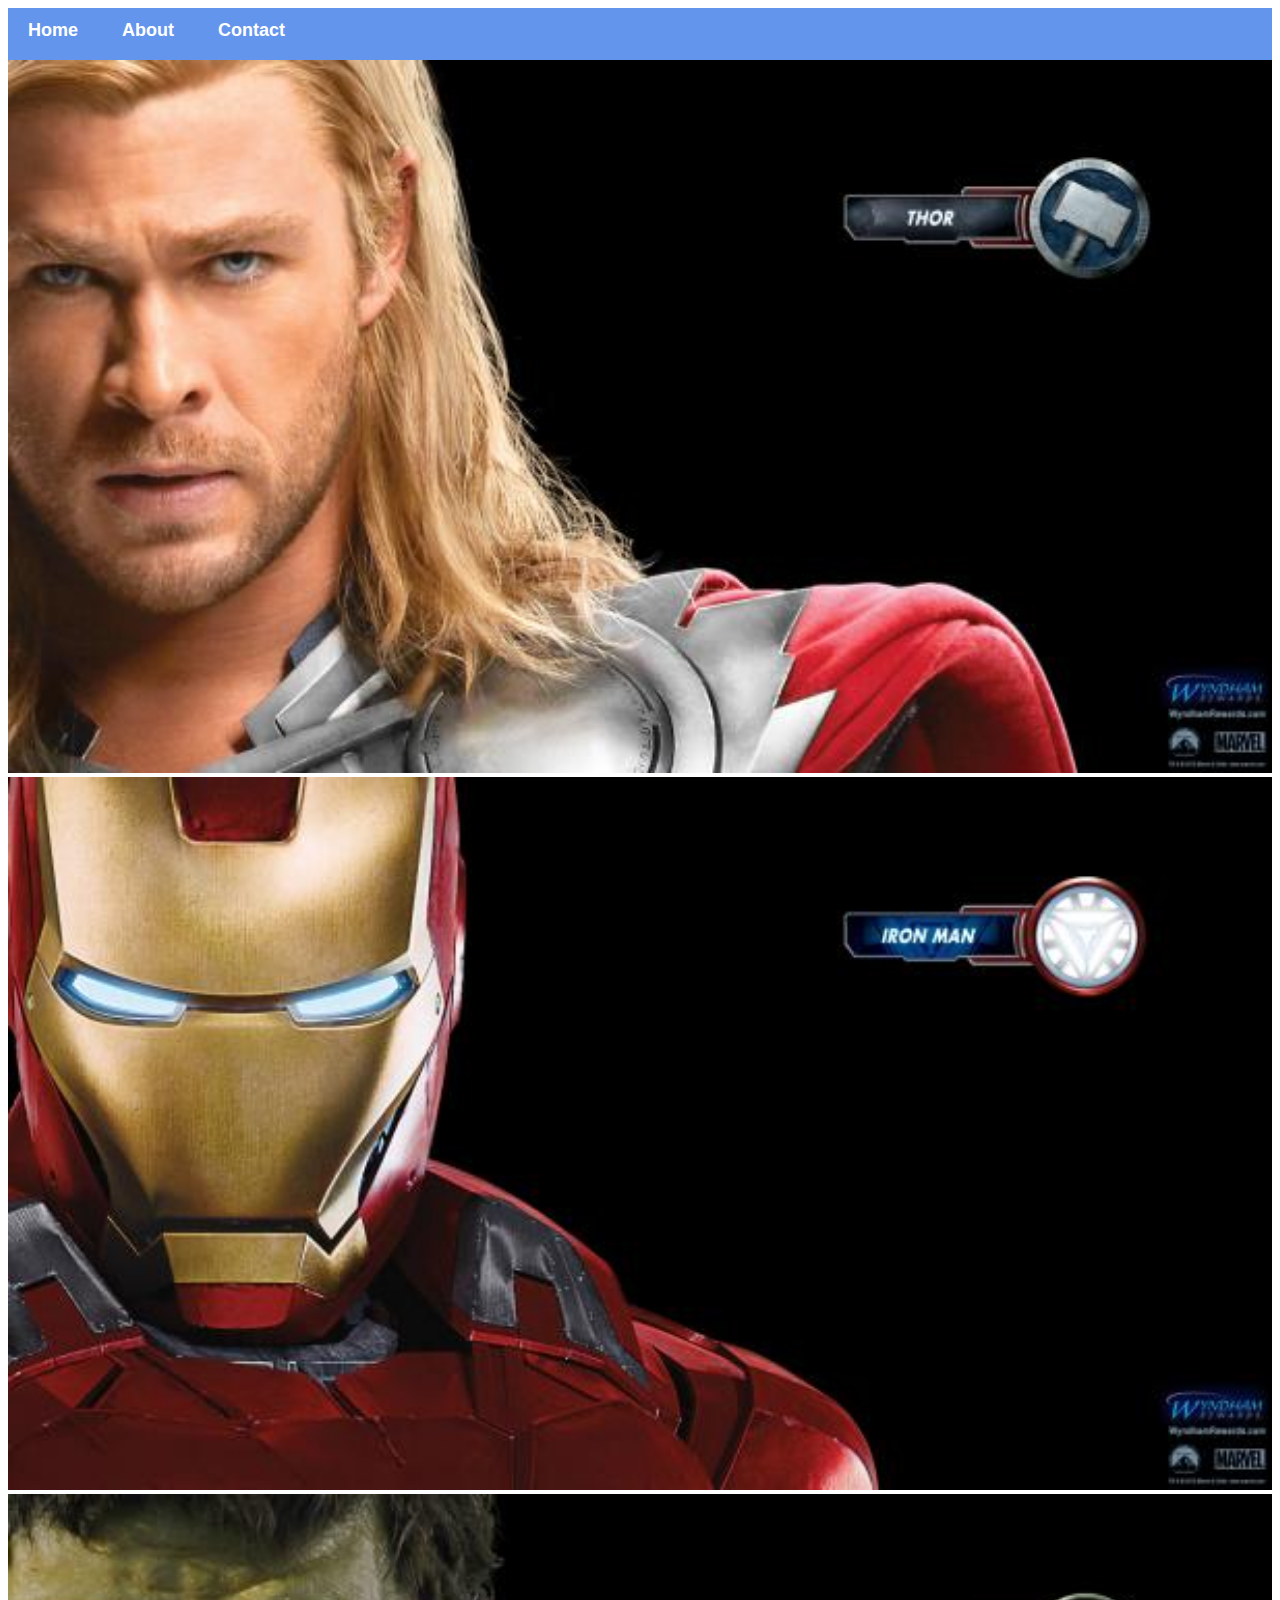
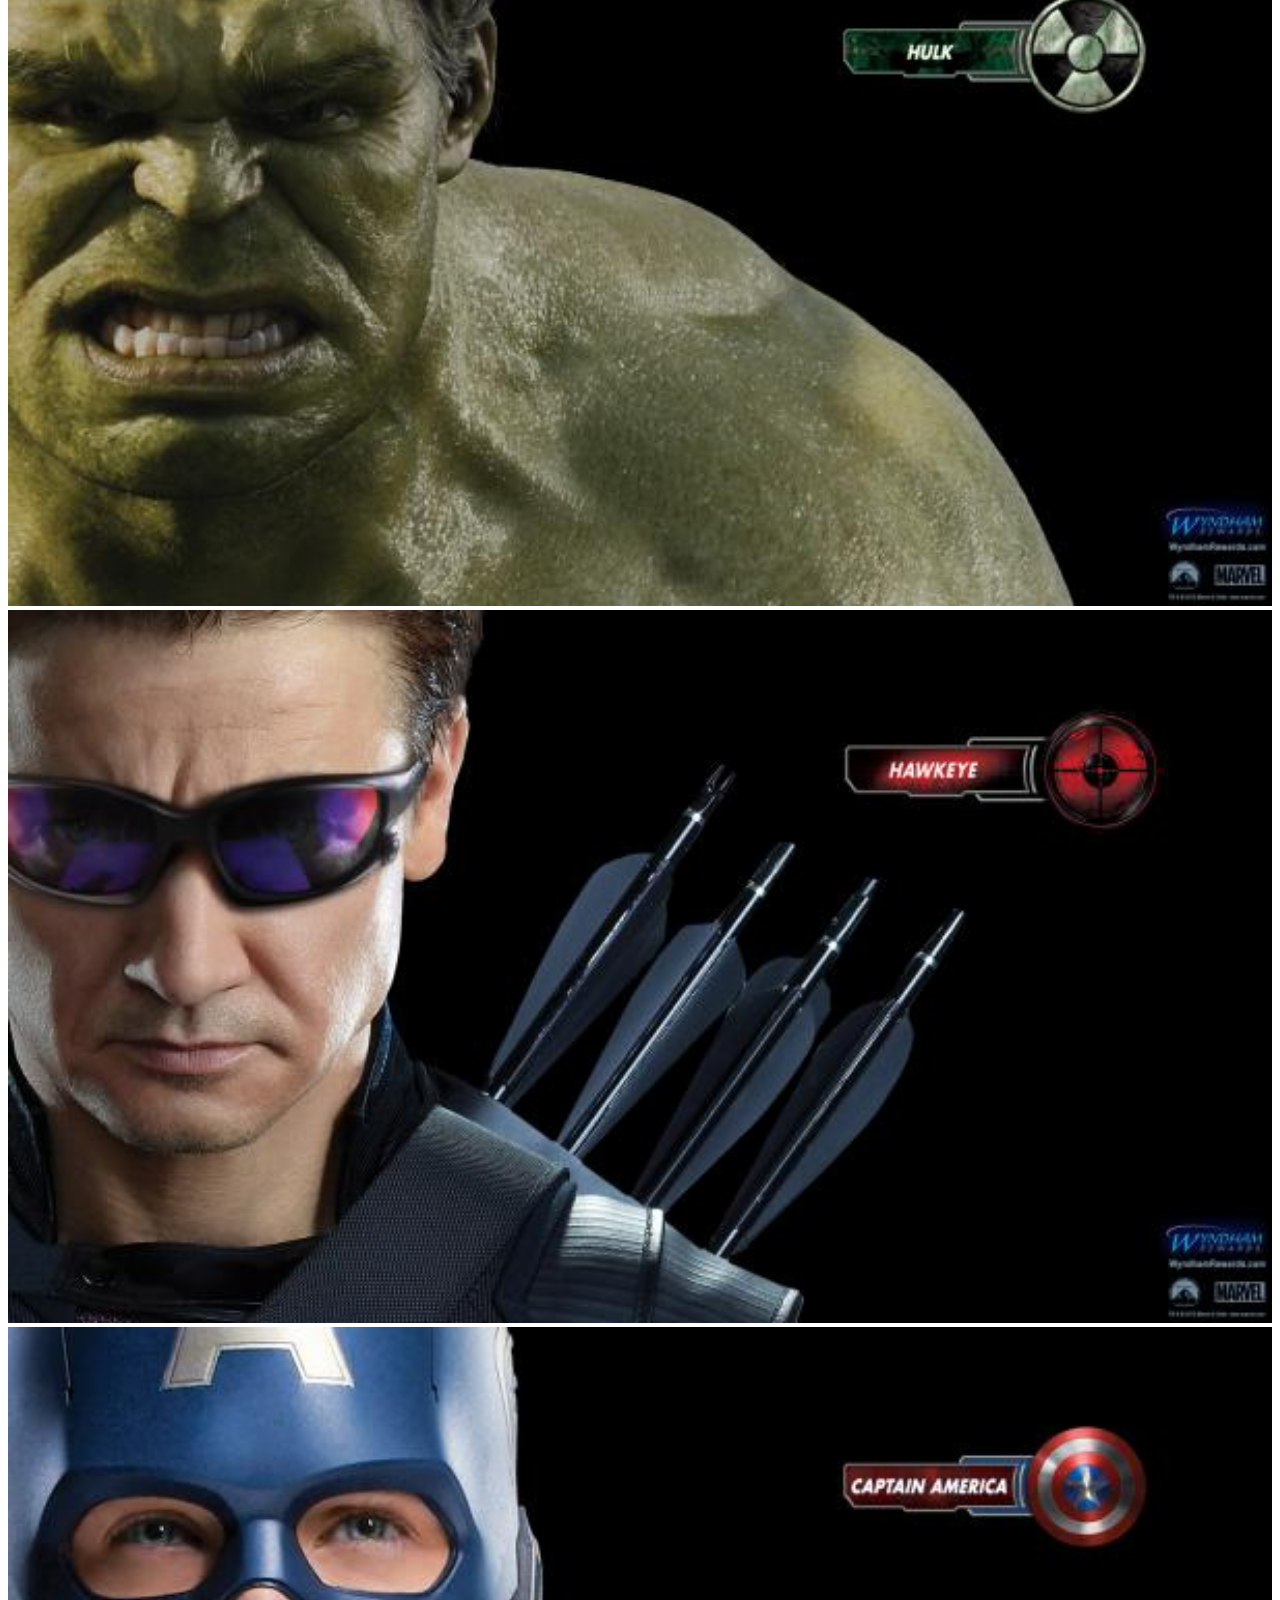
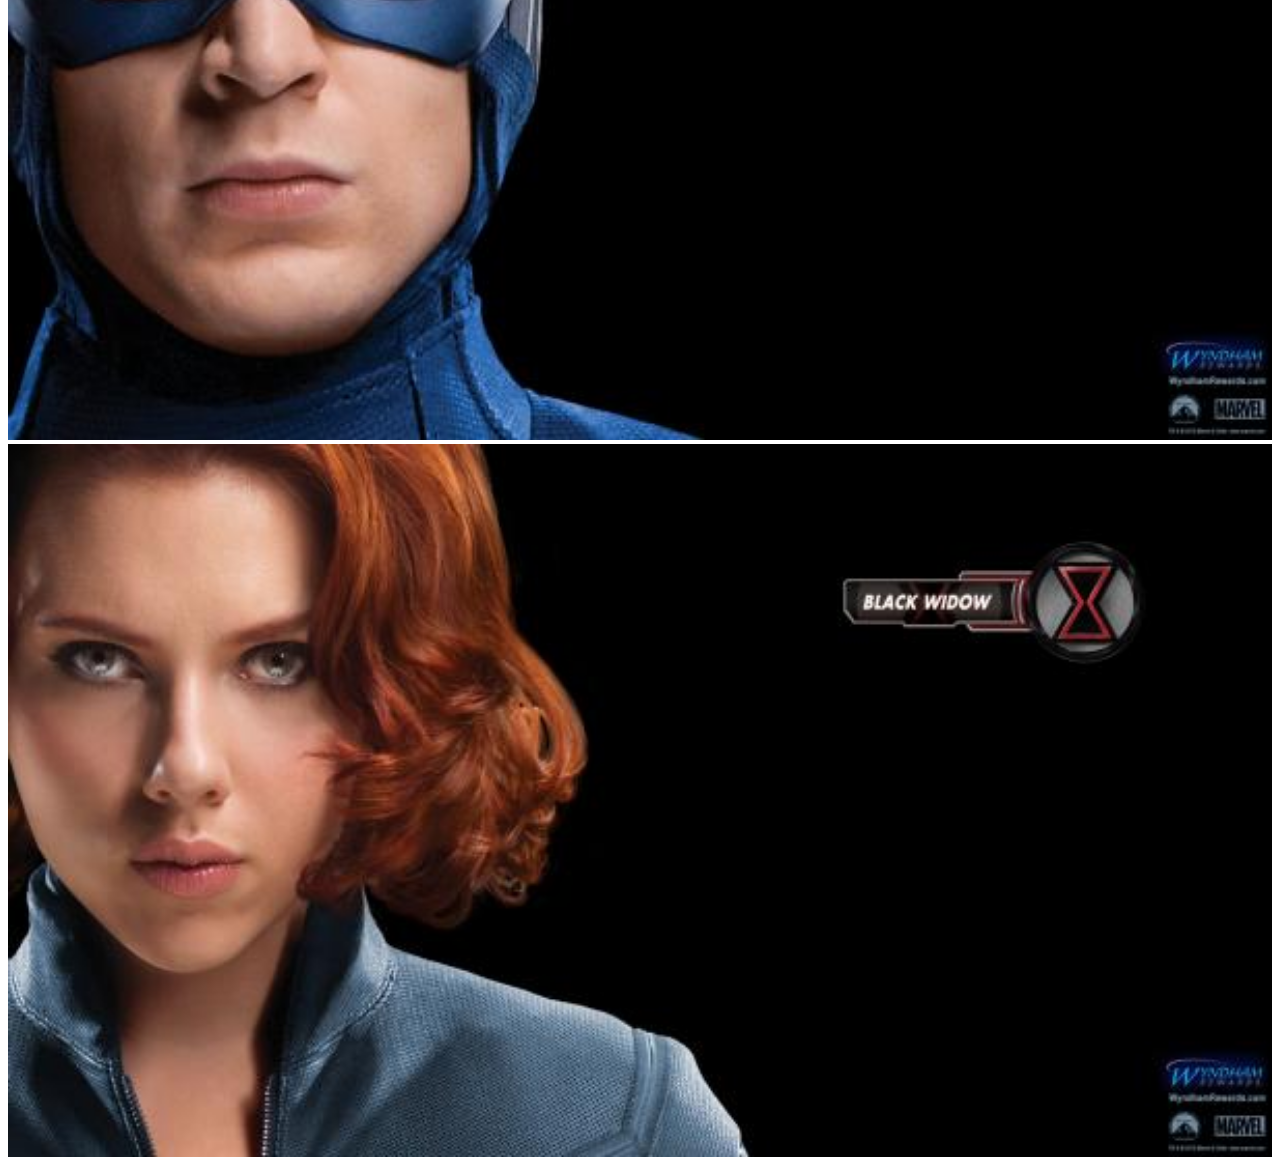
<file: index.html>
<!DOCTYPE html>
<html>
    <head>
        <link rel="stylesheet" href="style.css">
        <body>
            <div id="menu">
                <a href="index.html">Home</a>
                <a href="about.html">About</a>
                <a href="contact.html">Contact</a>
            </div>
            <div class="gallery">
                <a href="avenger-1.html"><img src="images/avengers_01.jpg"/></a>
                <a href="avenger-2.html"><img src="images/avengers_02.jpg"/></a>
                <a href="avenger-3.html"><img src="images/avengers_03.jpg"/></a>
                <a href="avenger-4.html"><img src="images/avengers_04.jpg"/></a>
                <a href="avenger-5.html"><img src="images/avengers_05.jpg"/></a>
                <a href="avenger-6.html"><img src="images/avengers_06.jpg"/></a>

            </div>
        </body>
    </head>
</html>
</file>
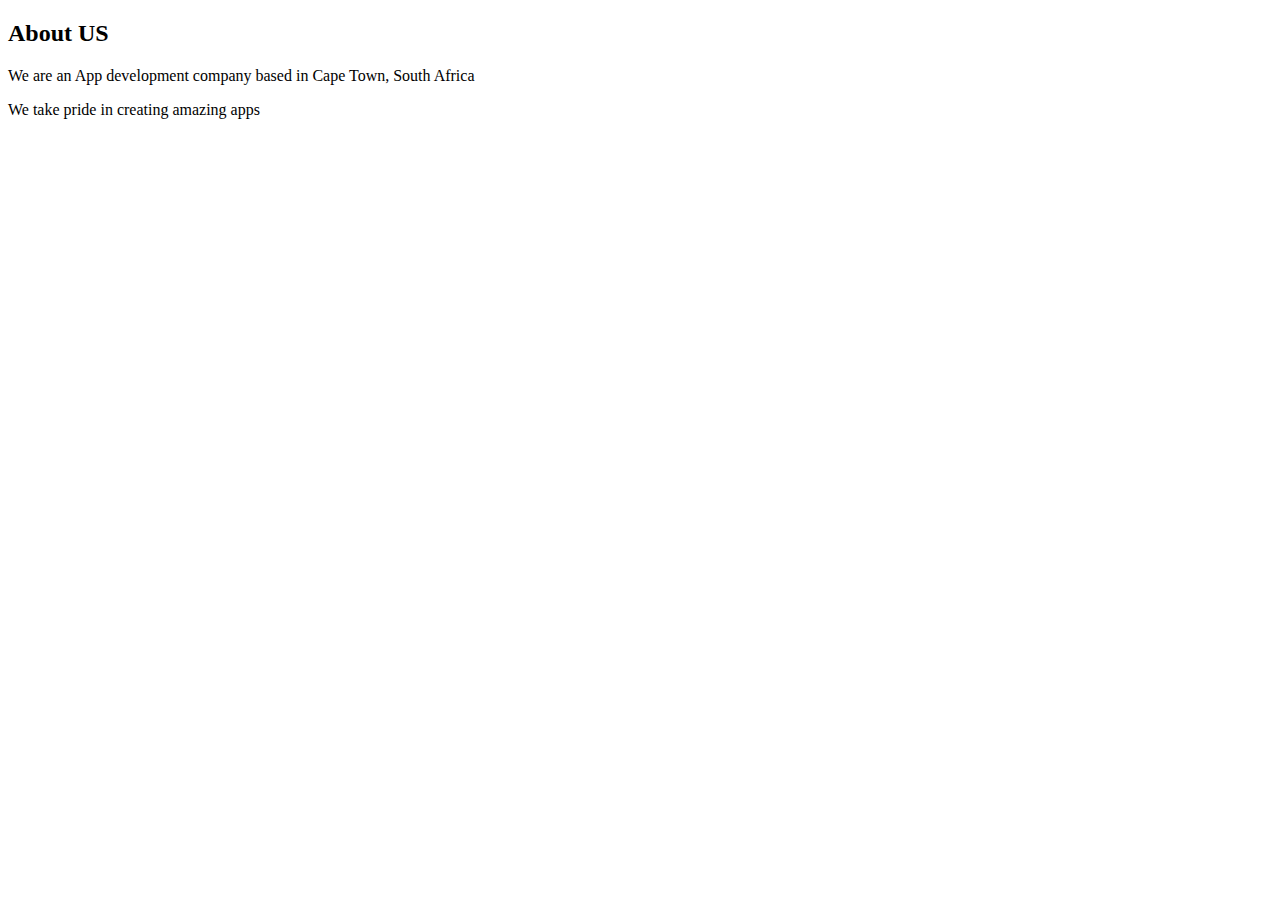
<file: about.html>
<!DOCTYPE html>
<html>
    <head>
        <link rel="stylesheet" href="style.css">
        <body>
            <h2>About US</h2>                      
            <p>We are an App development company based in Cape Town, South Africa</p>
            <p>We take pride in creating amazing apps</p>
        </body>
    </head>
</html>
</file>
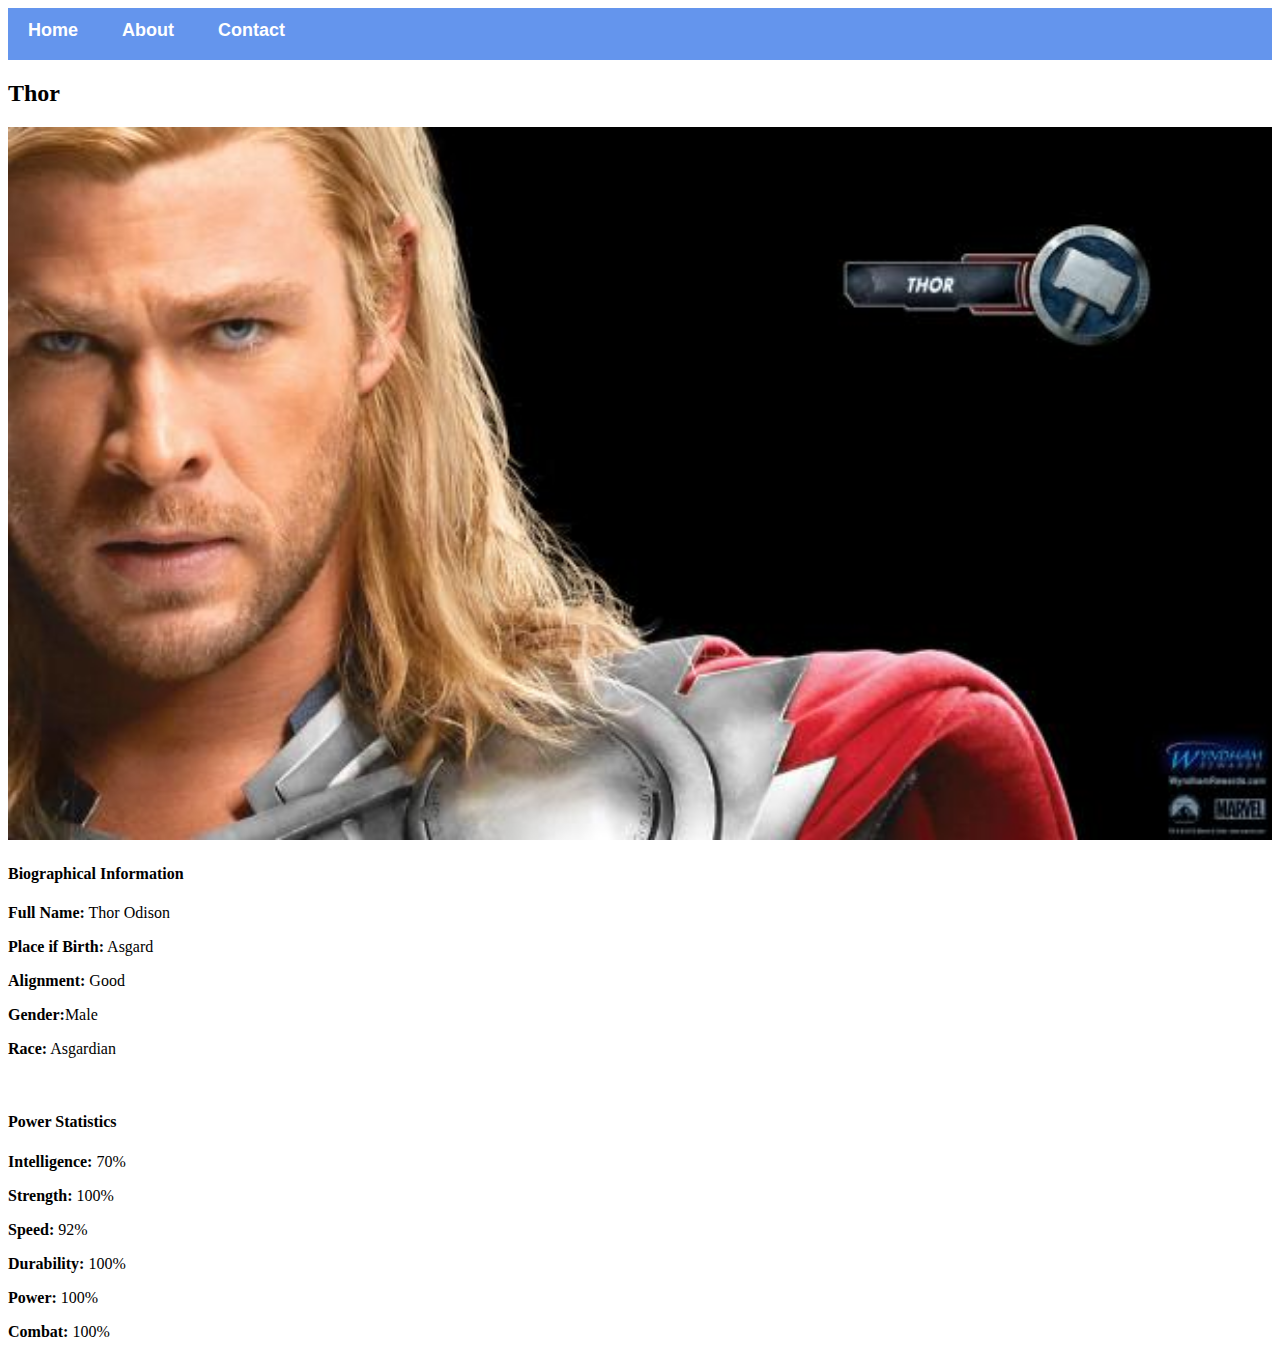
<file: avenger-1.html>
<!DOCTYPE html>
<html>
    <head>
        <link rel="stylesheet" href="style.css">
        <body>
            <div id="menu">
                <a href="index.html">Home</a>
                <a href="about.html">About</a>
                <a href="contact.html">Contact</a>
            </div>
            <h2>Thor</h2>
            <div class="gallery">
                <img src="images/avengers_01.jpg"/>             
            </div>
            <h4>Biographical Information</h4>
            <p><b>Full Name:</b> Thor Odison</p>
            <p><b>Place if Birth:</b> Asgard</p>
            <p><b>Alignment:</b> Good</p>
            <p><b>Gender:</b>Male</p>
            <p><b>Race:</b> Asgardian</p>
            <br/>
            <h4>Power Statistics</h4>
            <p><b>Intelligence:</b> 70%</p>
            <p><b>Strength:</b> 100%</p>
            <p><b>Speed:</b> 92%</p>
            <p><b>Durability:</b> 100%</p>
            <p><b>Power:</b> 100%</p>
            <p><b>Combat:</b> 100%</p>
        </body>
    </head>
</html>
</file>
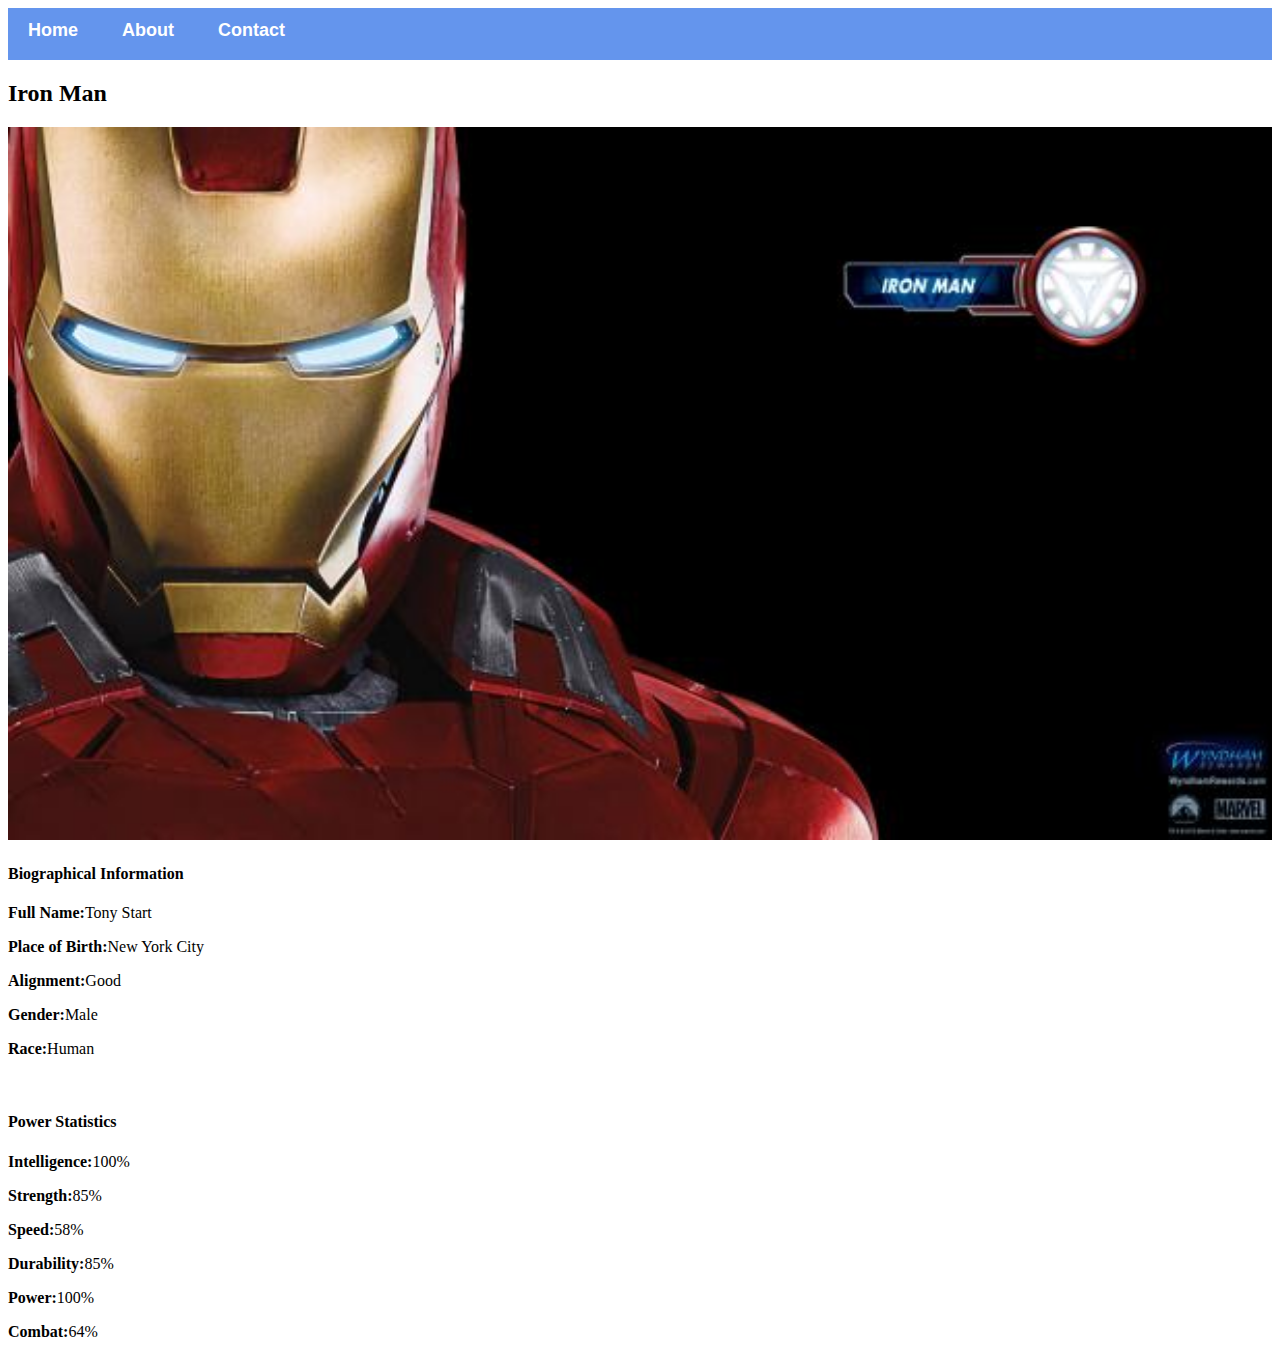
<file: avenger-2.html>
<!DOCTYPE html>
<html>
    <head>
        <link rel="stylesheet" href="style.css">
        <body>
            <div id="menu">
                <a href="index.html">Home</a>
                <a href="about.html">About</a>
                <a href="contact.html">Contact</a>
            </div>
            <h2>Iron Man</h2>
            <div class="gallery">
                <img src="images/avengers_02.jpg"/>
            </div>
            <h4>Biographical Information</h4>
            <p><b>Full Name:</b>Tony Start</p>
            <p><b>Place of Birth:</b>New York City</p>
            <p><b>Alignment:</b>Good</p>
            <p><b>Gender:</b>Male</p>
            <p><b>Race:</b>Human</p>
            <br/>
            <h4>Power Statistics</h4>
            <p><b>Intelligence:</b>100%</p>
            <p><b>Strength:</b>85%</p>
            <p><b>Speed:</b>58%</p>
            <p><b>Durability:</b>85%</p>
            <p><b>Power:</b>100%</p>
            <p><b>Combat:</b>64%</p>
        </body>
    </head>
</html>
</file>
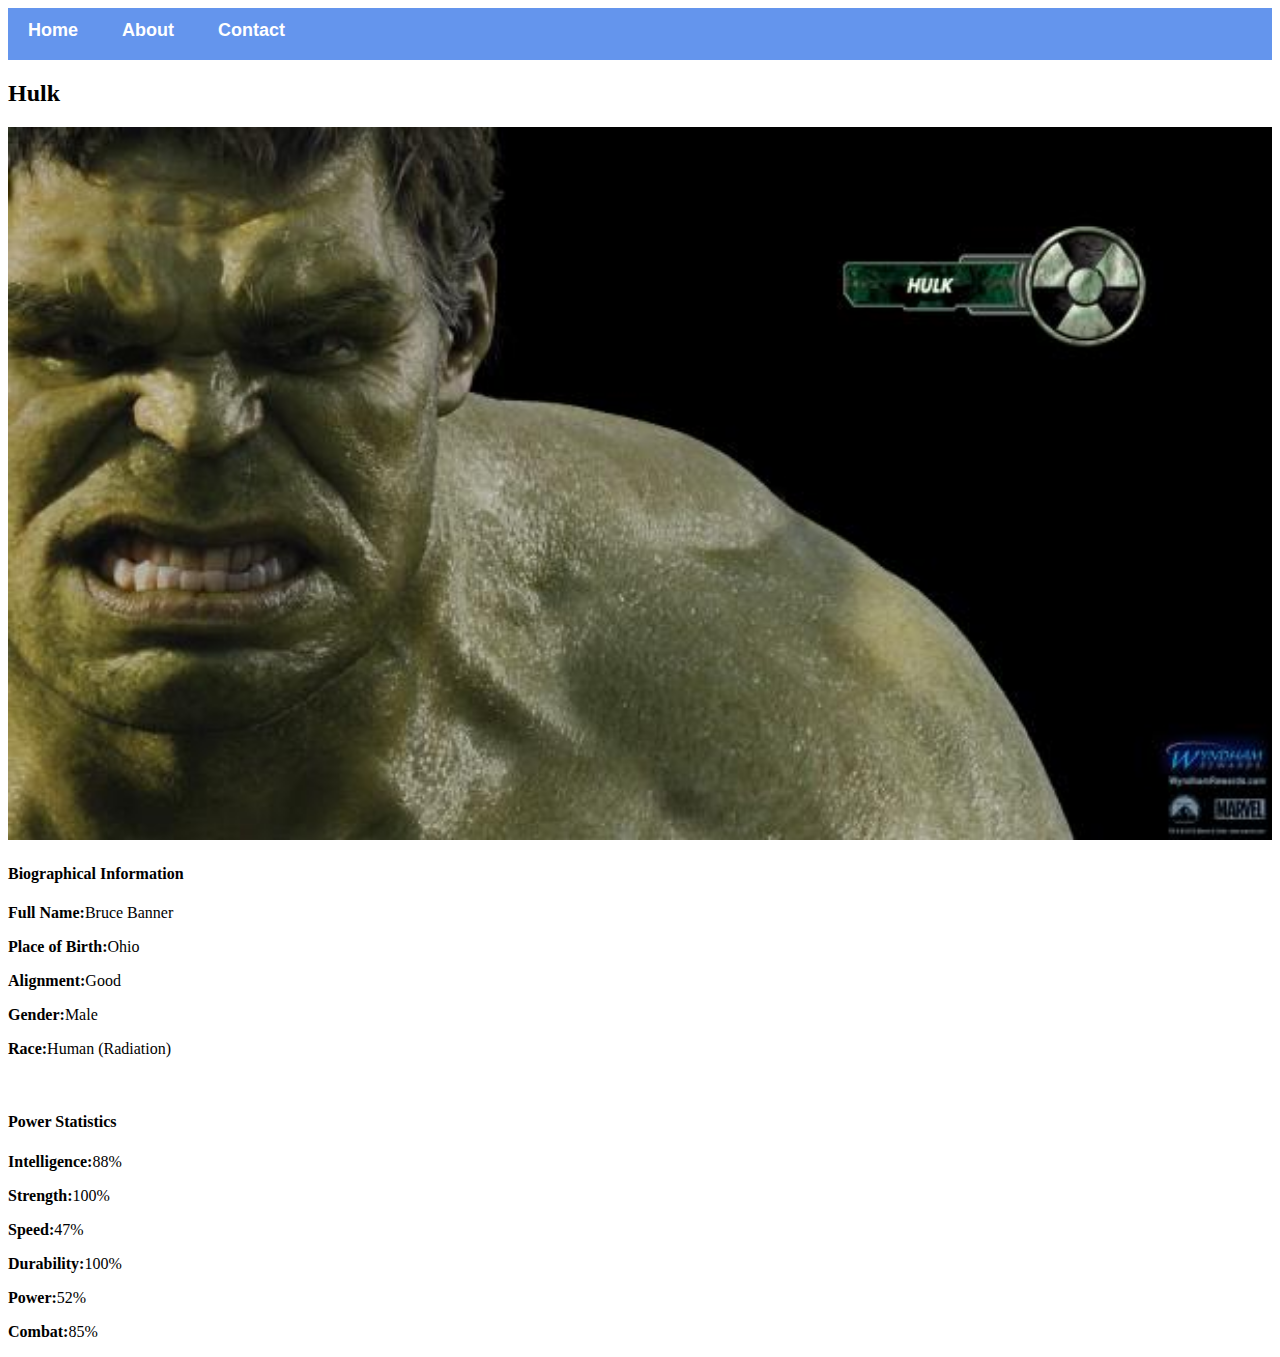
<file: avenger-3.html>
<!DOCTYPE html>
<html>
    <head>
        <link rel="stylesheet" href="style.css">
        <body>
            <div id="menu">
                <a href="index.html">Home</a>
                <a href="about.html">About</a>
                <a href="contact.html">Contact</a>
            </div>
            <h2>Hulk</h2>
            <div class="gallery">
                <img src="images/avengers_03.jpg"/>
            </div>
            <h4>Biographical Information</h4>
            <p><b>Full Name:</b>Bruce Banner</p>
            <p><b>Place of Birth:</b>Ohio</p>
            <p><b>Alignment:</b>Good</p>
            <p><b>Gender:</b>Male</p>
            <p><b>Race:</b>Human (Radiation)</p>
            <br/>
            <h4>Power Statistics</h4>
            <p><b>Intelligence:</b>88%</p>
            <p><b>Strength:</b>100%</p>
            <p><b>Speed:</b>47%</p>
            <p><b>Durability:</b>100%</p>
            <p><b>Power:</b>52%</p>
            <p><b>Combat:</b>85%</p>
        </body>
    </head>
</html>
</file>
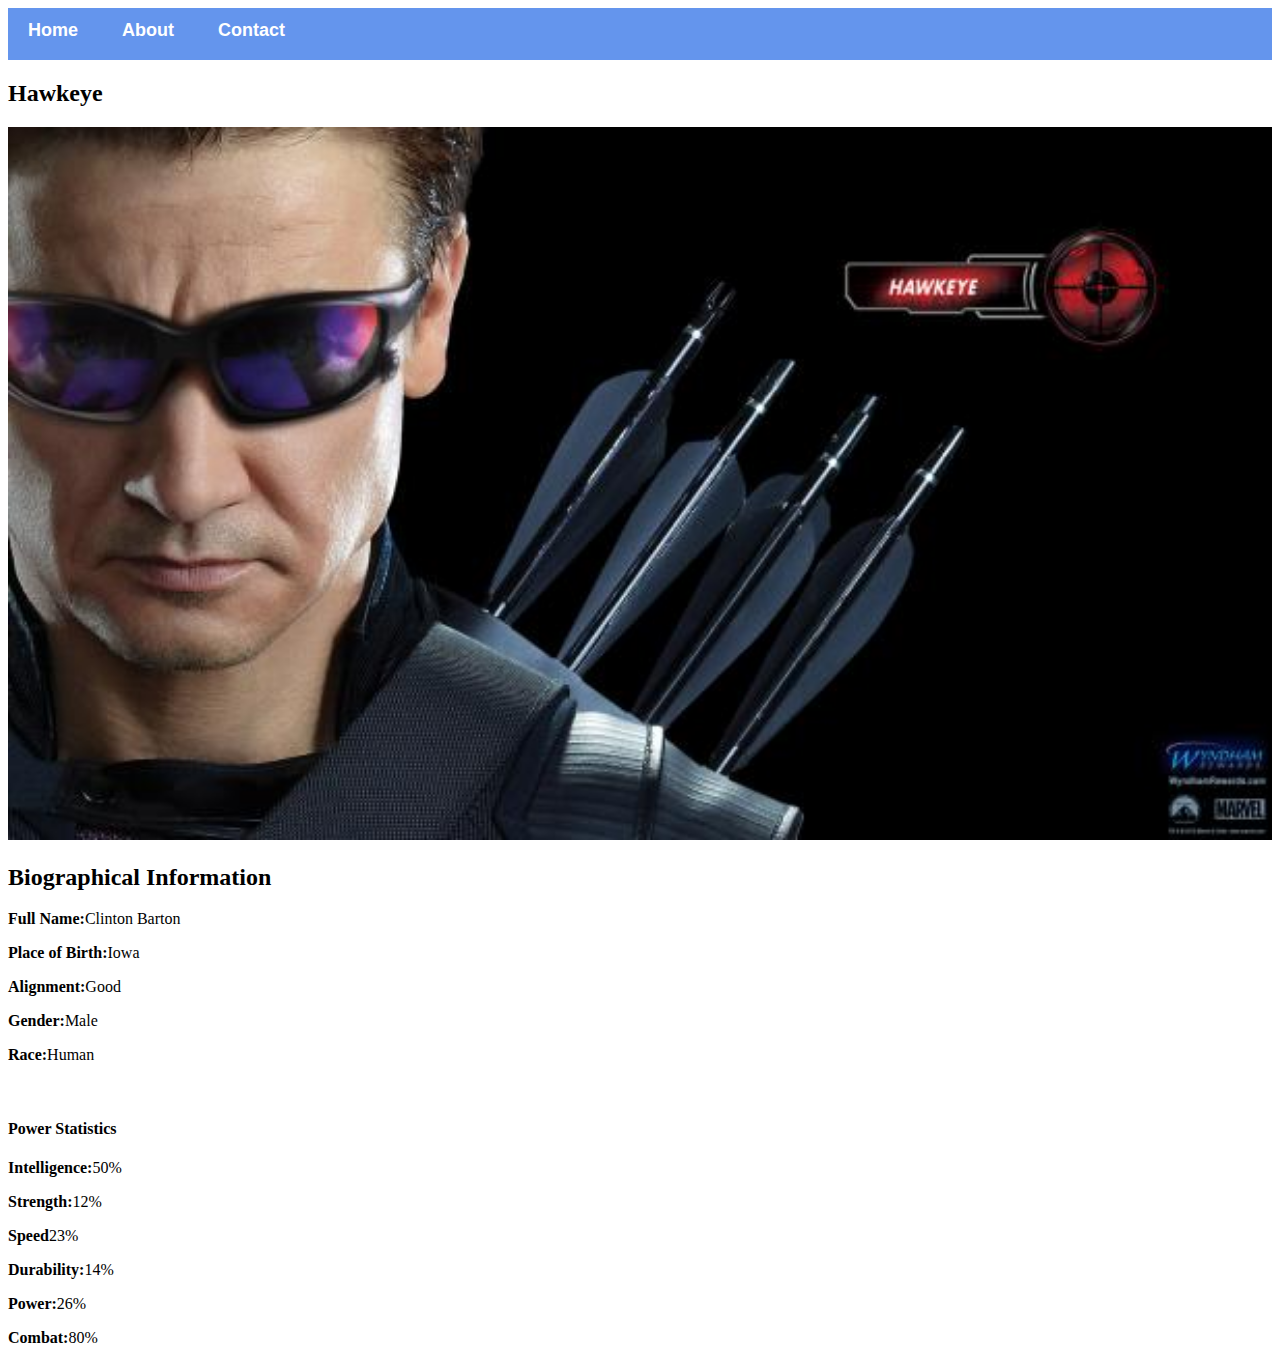
<file: avenger-4.html>
<!DOCTYPE html>
<html>
    <head>
        <link rel="stylesheet" href="style.css">
        <body>
            <div id="menu">
                <a href="index.html">Home</a>
                <a href="about.html">About</a>
                <a href="contact.html">Contact</a>
            </div>
            <h2>Hawkeye</h2>
            <div class="gallery">
                <img src="images/avengers_04.jpg"/>
            </div>
            <h2>Biographical Information</h2>
            <p><b>Full Name:</b>Clinton Barton</p>
            <p><b>Place of Birth:</b>Iowa</p>
            <p><b>Alignment:</b>Good</p>
            <p><b>Gender:</b>Male</p>
            <p><b>Race:</b>Human</p>
            <br/>
            <h4>Power Statistics</h4>
            <p><b>Intelligence:</b>50%</p>
            <p><b>Strength:</b>12%</p>
            <p><b>Speed</b>23%</p>
            <p><b>Durability:</b>14%</p>
            <p><b>Power:</b>26%</p>
            <p><b>Combat:</b>80%</p>
        </body>
    </head>
</html>
</file>
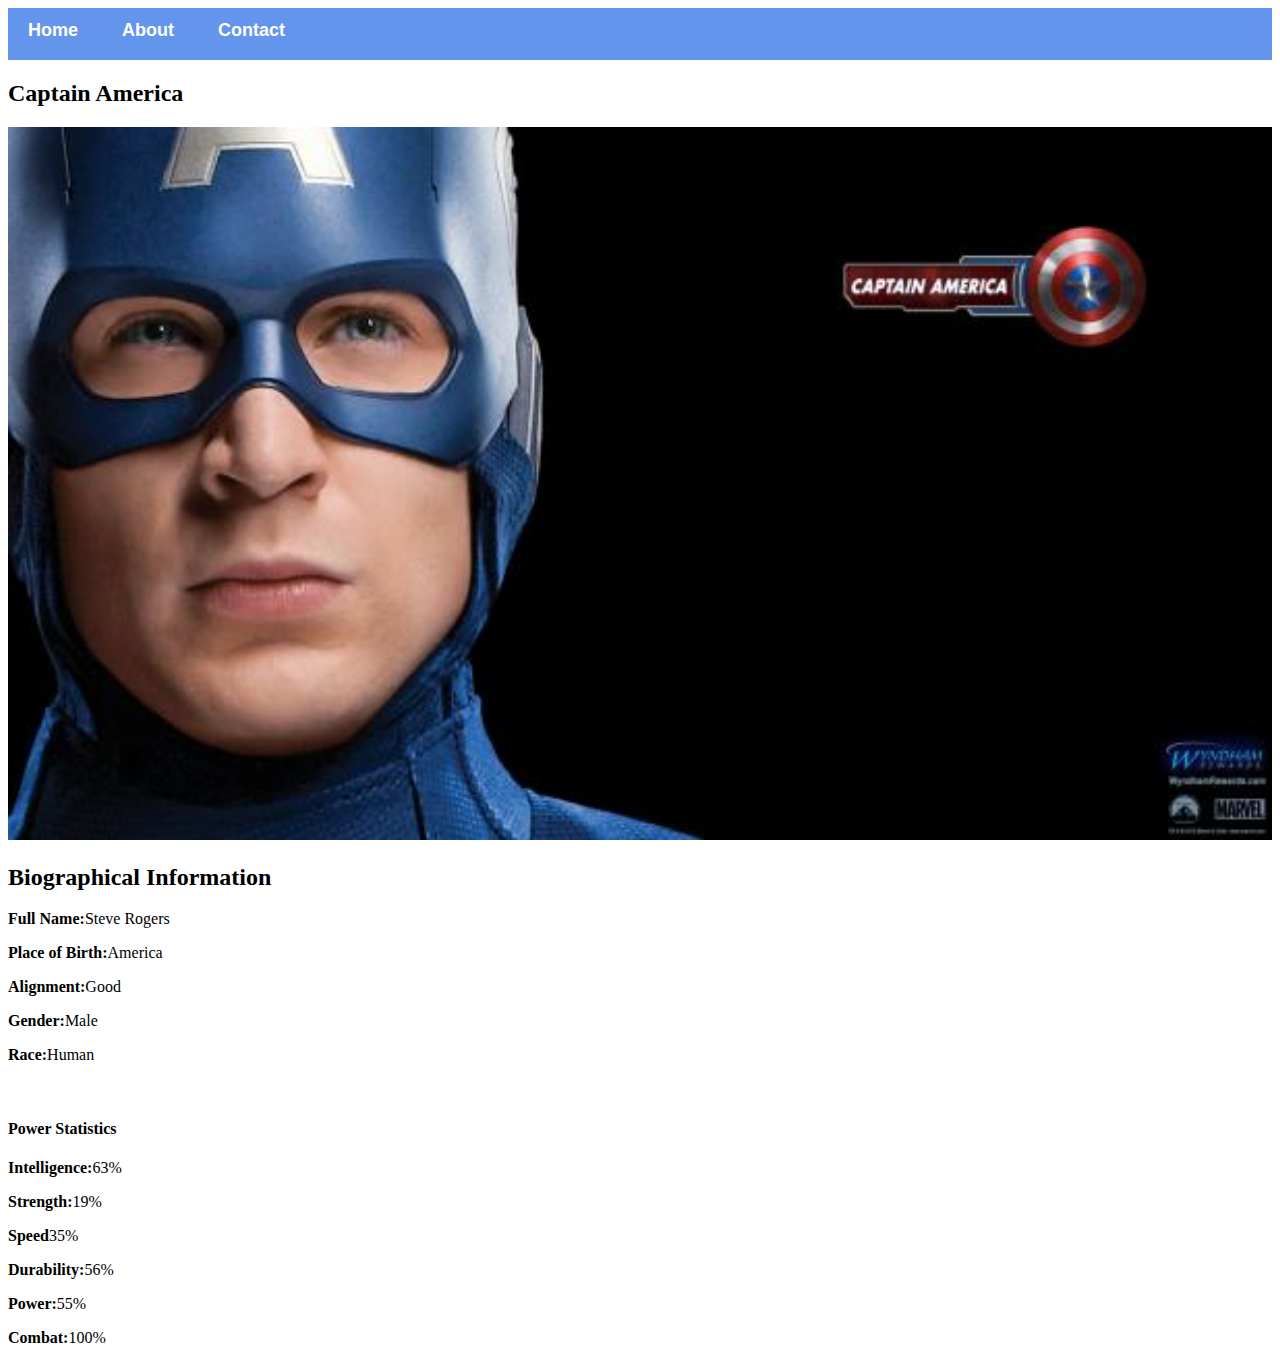
<file: avenger-5.html>
<!DOCTYPE html>
<html>
    <head>
        <link rel="stylesheet" href="style.css">
        <body>
            <div id="menu">
                <a href="index.html">Home</a>
                <a href="about.html">About</a>
                <a href="contact.html">Contact</a>
            </div>
            <h2>Captain America</h2>
            <div class="gallery">
                <img src="images/avengers_05.jpg"/>
            </div>
            <h2>Biographical Information</h2>
            <p><b>Full Name:</b>Steve Rogers</p>
            <p><b>Place of Birth:</b>America</p>
            <p><b>Alignment:</b>Good</p>
            <p><b>Gender:</b>Male</p>
            <p><b>Race:</b>Human</p>
            <br/>
            <h4>Power Statistics</h4>
            <p><b>Intelligence:</b>63%</p>
            <p><b>Strength:</b>19%</p>
            <p><b>Speed</b>35%</p>
            <p><b>Durability:</b>56%</p>
            <p><b>Power:</b>55%</p>
            <p><b>Combat:</b>100%</p>
        </body>
    </head>
</html>
</file>
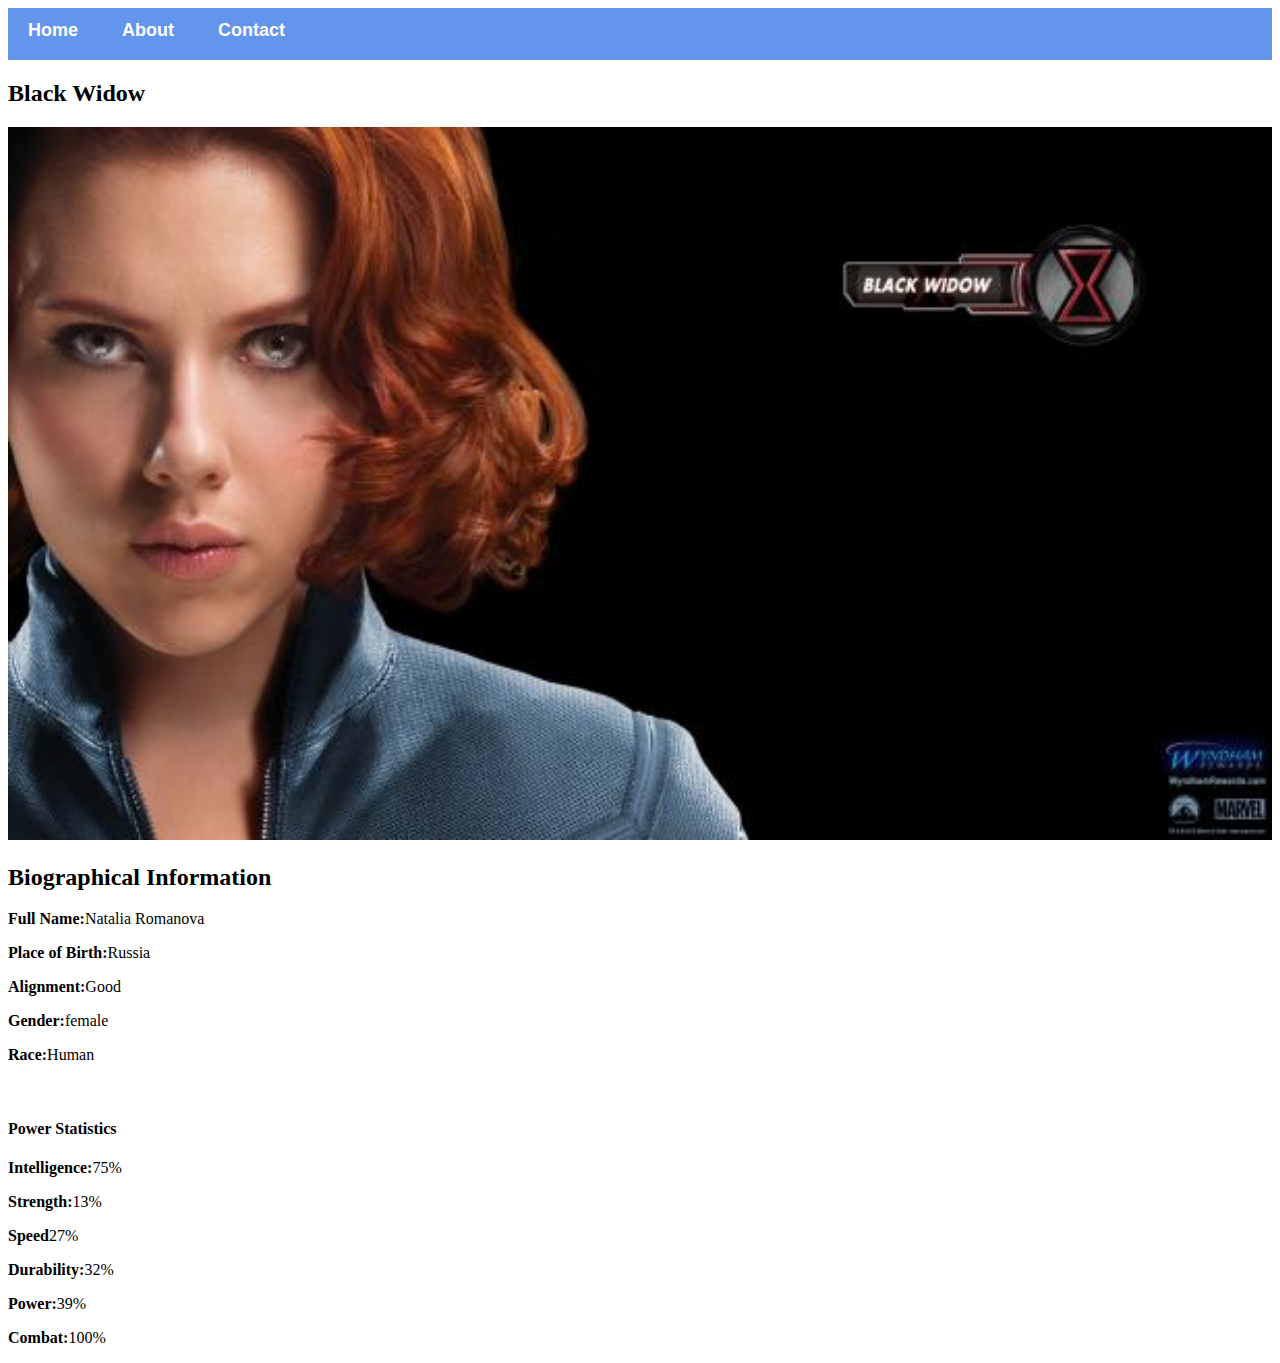
<file: avenger-6.html>
<!DOCTYPE html>
<html>
    <head>
        <link rel="stylesheet" href="style.css">
        <body>
            <div id="menu">
                <a href="index.html">Home</a>
                <a href="about.html">About</a>
                <a href="contact.html">Contact</a>
            </div>
            <h2>Black Widow</h2>
            <div class="gallery">
                <img src="images/avengers_06.jpg"/>
            </div>
            <h2>Biographical Information</h2>
            <p><b>Full Name:</b>Natalia Romanova</p>
            <p><b>Place of Birth:</b>Russia</p>
            <p><b>Alignment:</b>Good</p>
            <p><b>Gender:</b>female</p>
            <p><b>Race:</b>Human</p>
            <br/>
            <h4>Power Statistics</h4>
            <p><b>Intelligence:</b>75%</p>
            <p><b>Strength:</b>13%</p>
            <p><b>Speed</b>27%</p>
            <p><b>Durability:</b>32%</p>
            <p><b>Power:</b>39%</p>
            <p><b>Combat:</b>100%</p>
        </body>
    </head>
</html>
</file>
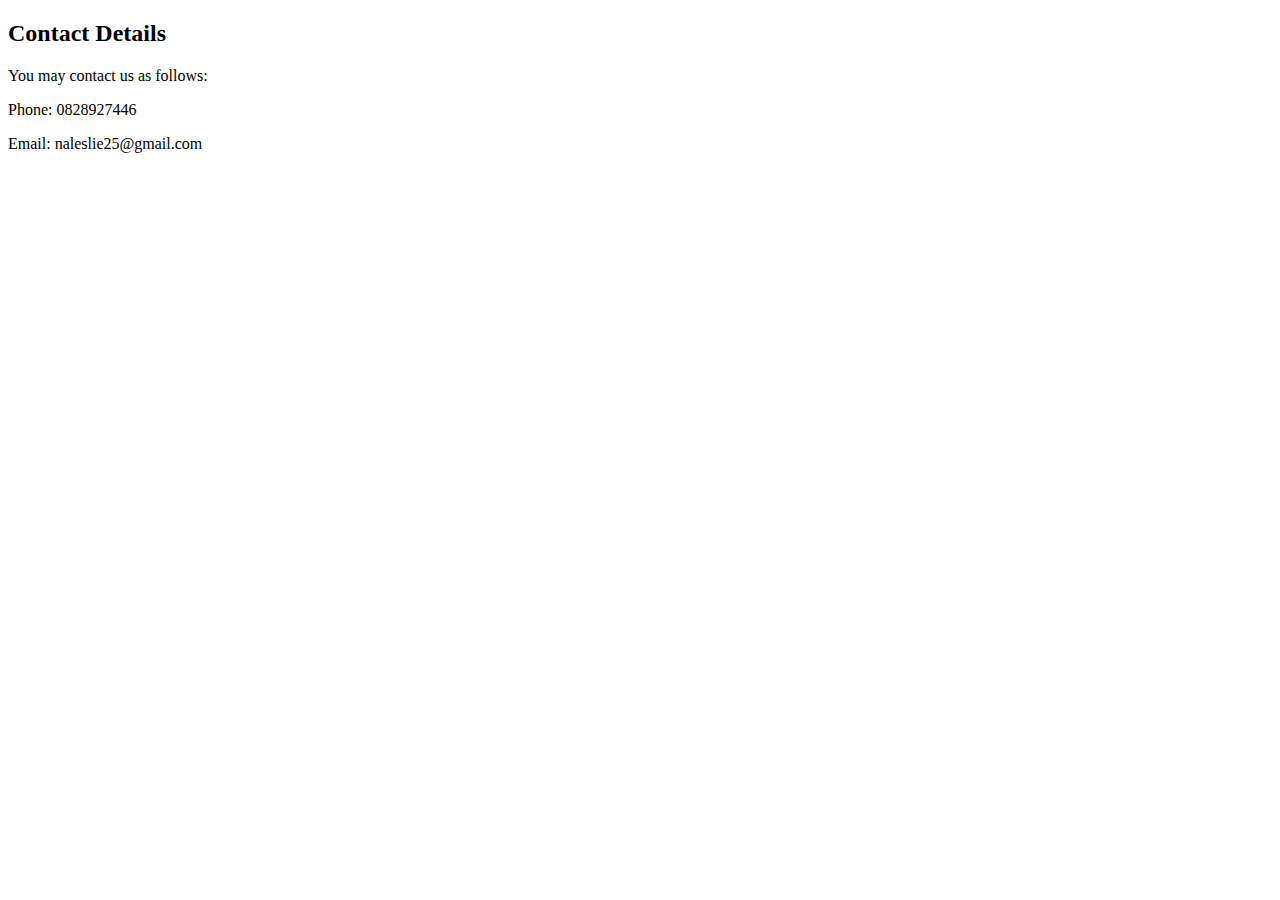
<file: contact.html>
<!DOCTYPE html>
<html>
    <head>
        <link rel="stylesheet" href="style.css">
        <body>
            <h2>Contact Details</h2>
            <p>You may contact us as follows:</p>
            <p>Phone: 0828927446</p>
            <p>Email: naleslie25@gmail.com</p>
        </body>
    </head>
</html>
</file>
<file: style.css>
.gallery img {
    width:100%;
}

#menu {
    width: 100%;
    height: 40px;
    background-color:cornflowerblue;
    padding-top:12px;
}

#menu a{
    color:#ffffff;
    font-family:Arial, Helvetica, sans-serif;
    font-size:18px;
    text-decoration:none;
    font-weight:800;
    padding-left:20px;
    padding-right:20px;
}

#menu a:hover{
    color:#5077bd;
}
</file>
